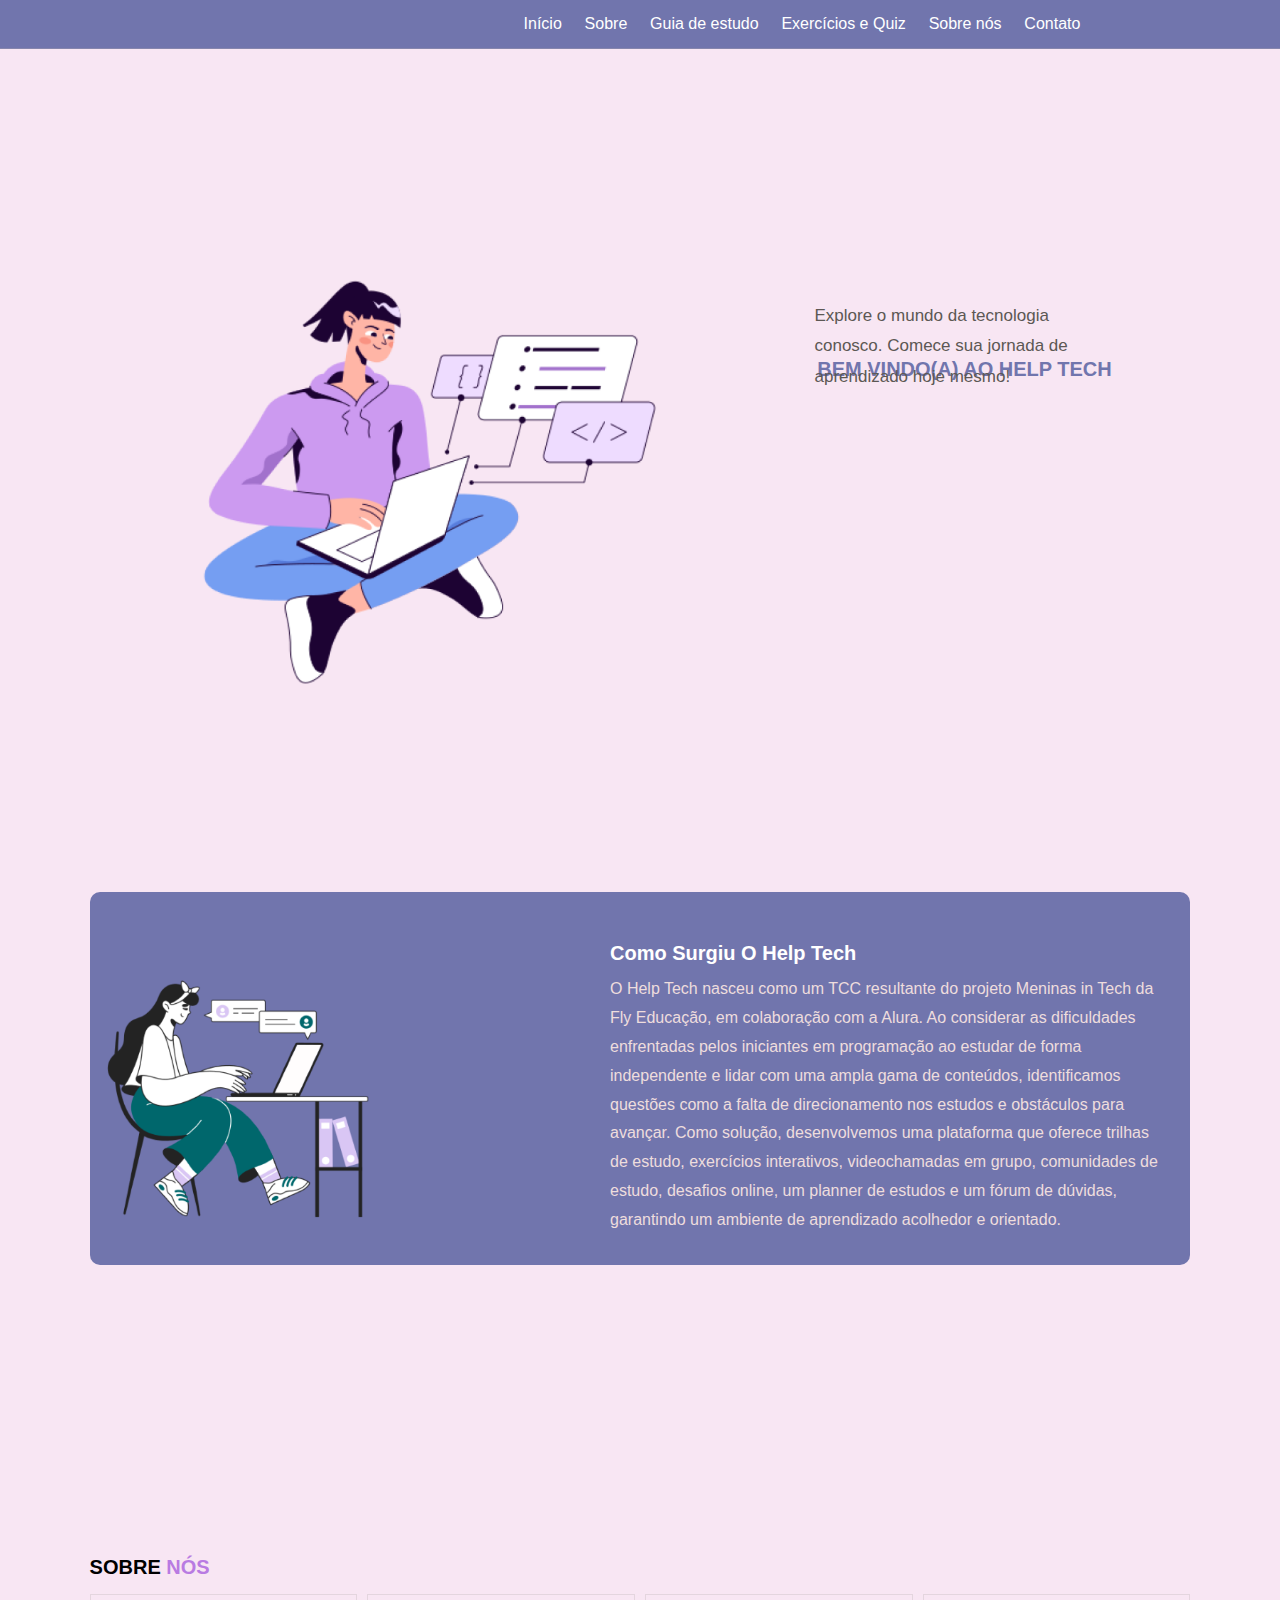
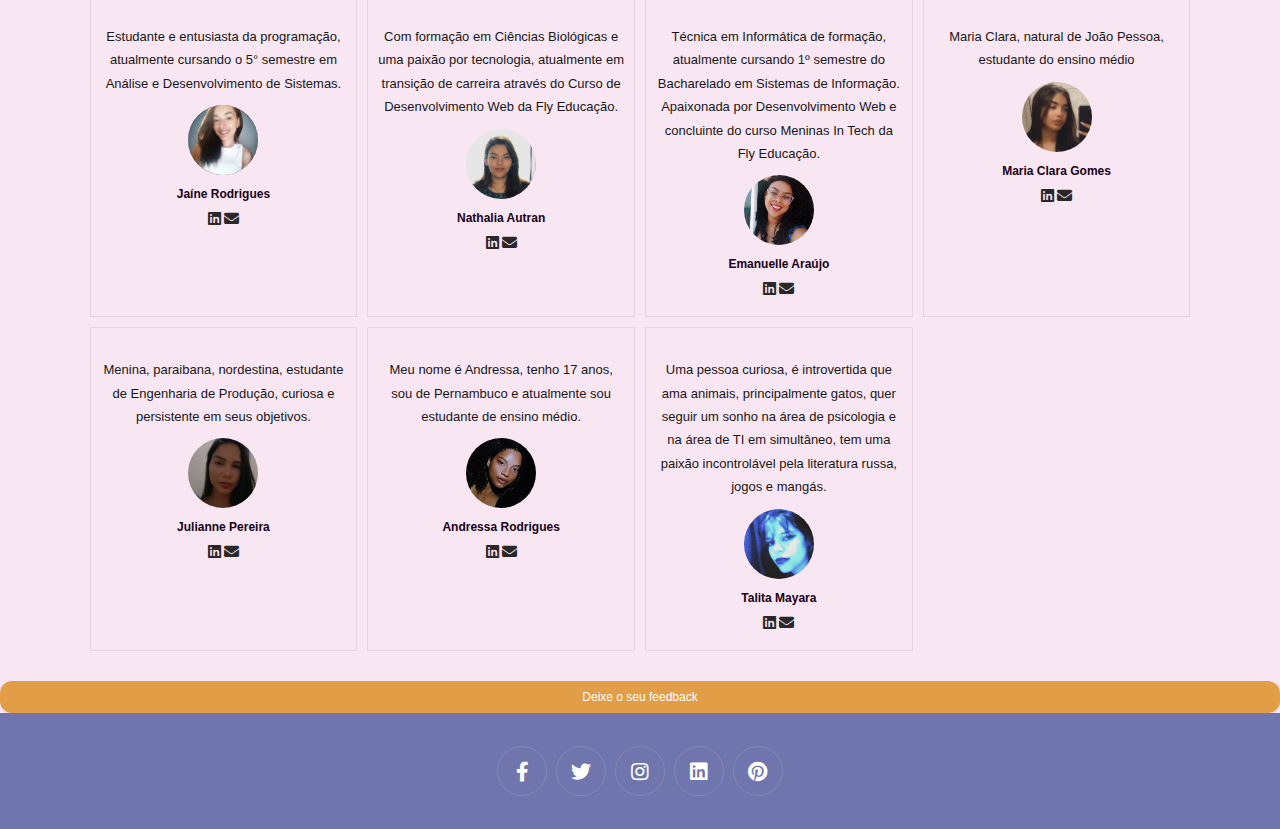
<file: index.html>
<!DOCTYPE html>
<html lang="pt-br">
    <head>
        <meta charset="UTF-8" />
        <meta http-equiv="X-UA-Compatible" content="IE=edge" />
        <meta name="viewport" content="width=device-width, initial-scale=1.0" />
        <title>HelpTech</title>
        <link rel="shortcut icon" href="assets/logo.png" type="image/x-icon">
        <link rel="stylesheet" href="https://cdnjs.cloudflare.com/ajax/libs/font-awesome/5.15.4/css/all.min.css" />
        <link rel="stylesheet" href="./css/style.css" />
    </head>

    <body>
        <header class="header">
            <!-- <a href="#" class="logo">
                <img src="assets/logo.png" alt="">
            </a> -->
            <nav class="navbar">
                <a href="#home">Início</a>
                <a href="#about">Sobre</a>
                <a href="#plano-estudo">Guia de estudo</a>
                <a href="views/pagina-quiz.html">Exercícios e Quiz</a>
                <a href="#review">Sobre nós</a>
                <a href="#footer">Contato</a>
            </nav>
            <div class="icons">
                <div class="fas fa-bars" id="menu-btn"></div>
            </div>
        </header>

        <main>
            <section class="home" id="home">
                <figure>
                    <img src="assets/Programming.png" alt="”Imagem”" />
                </figure>
                <div class="content">
                    <h1>BEM VINDO(A) AO HELP TECH</h1>
                    <p>Explore o mundo da tecnologia conosco. Comece sua jornada de aprendizado hoje mesmo!</p>
                    <!-- <a href="#plano-estudo" class="btn">Vamos começar!</a> -->
                </div>
            </section>

            <section class="about" id="about">
                <div class="row">
                    <div class="image">
                        <img src="./assets/Woman chatting online.png" alt="Ilustração de uma garota programando" />
                    </div>
                    <div class="content">
                        <h2>Como surgiu o Help Tech</h2>
                        <p>
                            O Help Tech nasceu como um TCC resultante do projeto Meninas in Tech da Fly Educação, em colaboração com a Alura. Ao considerar as dificuldades enfrentadas pelos iniciantes
                            em programação ao estudar de forma independente e lidar com uma ampla gama de conteúdos, identificamos questões como a falta de direcionamento nos estudos e obstáculos para
                            avançar. Como solução, desenvolvemos uma plataforma que oferece trilhas de estudo, exercícios interativos, videochamadas em grupo, comunidades de estudo, desafios online,
                            um planner de estudos e um fórum de dúvidas, garantindo um ambiente de aprendizado acolhedor e orientado.
                        </p>
                    </div>
                </div>
            </section>
        </main>

        <aside>
            <div class="button-container" id="plano-estudo">
                <button class="button-tec" onclick="mostrarCards('plano-estudo-logica')">
                    <h3 class="heading"><span>Lógica de programação</span></h3>
                    <p>Trilha de estudo para logica de programação</p>
                </button>
                <button class="button-tec" onclick="mostrarCards('plano-estudo-front')">
                    <h3 class="heading"><span>Front End</span></h3>
                    <p>Trilha para tecnologias Front-End</p>
                </button>
                <button class="button-tec" onclick="mostrarCards('plano-estudo-back')">
                    <h3 class="heading"><span>Back End</span></h3>
                    <p>Trilha de estudo para Back End</p>
                </button>
            </div>

            <!-- START: card de logica de programaçaõ -->
            <section class="plano-estudo" id="plano-estudo-logica">
                <div class="box-container">
                    <div class="box">
                        <img src="assets/logica.png" alt="" />
                        <a href="#" class="btn">Ver plano de estudo</a>
                    </div>
                    <div class="box">
                        <img src="assets/algoritmo.png" alt="" />
                        <a href="#" class="btn">Ver plano de estudo</a>
                    </div>

                    <div class="box">
                        <img src="assets/estrutura de dados.png" alt="" />
                        <a href="#" class="btn">Ver plano de estudo</a>
                    </div>
                    <div class="box">
                        <img src="assets/if-else.png" alt="" />
                        <a href="#" class="btn">Ver plano de estudo</a>
                    </div>
                    <div class="box">
                        <img src="assets/while.png" alt="" />
                        <a href="#" class="btn">Ver plano de estudo</a>
                    </div>
                    <div class="box">
                        <img src="assets/frameworks.png" alt="" />
                        <a href="#" class="btn">Ver plano de estudo</a>
                    </div>
                </div>
            </section>
            <!-- END: card de logica de programaçaõ -->

            <!-- START: card de FRONT-END -->
            <section class="plano-estudo" id="plano-estudo-front">
                <div class="box-container">
                    <div class="box">
                        <img src="assets/html.png" alt="" />
                        <a href="views/roadmap-html.html" class="btn">Ver plano de estudo</a>
                    </div>
                    <div class="box">
                        <img src="assets/css.png" alt="" />
                        <a href="#" class="btn">Ver plano de estudo</a>
                    </div>

                    <div class="box">
                        <img src="assets/javascript.png" alt="" />
                        <a href="#" class="btn">Ver plano de estudo</a>
                    </div>
                    <div class="box">
                        <img src="assets/git & github.png" alt="" />
                        <a href="#" class="btn">Ver plano de estudo</a>
                    </div>
                    <div class="box">
                        <img src="assets/node.png" alt="" />
                        <a href="#" class="btn">Ver plano de estudo</a>
                    </div>
                    <div class="box">
                        <img src="assets/frameworks.png" alt="" />
                        <a href="#" class="btn">Ver plano de estudo</a>
                    </div>
                </div>
            </section>
             <!-- END: card de FRONT-END -->

              <!-- START: card de back-END -->
            <section class="plano-estudo" id="plano-estudo-back">
                <div class="box-container">
                    <div class="box">
                        <img src="assets/java.webp" alt="" />
                        <a href="#" class="btn">Ver plano de estudo</a>
                    </div>
                    <div class="box">
                        <img src="assets/s.png" alt="" />
                        <a href="#" class="btn">Ver plano de estudo</a>
                    </div>

                    <div class="box">
                        <img src="assets/API.png" alt="" />
                        <a href="#" class="btn">Ver plano de estudo</a>
                    </div>
                    <div class="box">
                        <img src="assets/git & github.png" alt="" />
                        <a href="#" class="btn">Ver plano de estudo</a>
                    </div>
                    <div class="box">
                        <img src="assets/node.png" alt="" />
                        <a href="#" class="btn">Ver plano de estudo</a>
                    </div>
                    <div class="box">
                        <img src="assets/frameworks, back.png" alt="" />
                        <a href="#" class="btn">Ver plano de estudo</a>
                    </div>
                </div>
            </section>
            <!-- END: card de back-END -->

            <section class="review" id="review">
                <h2 class="heading">Sobre <span>nós</span></h2>

                <div class="box-container">
                    <div class="box">
                        <p>Estudante e entusiasta da programação, atualmente cursando o 5° semestre em Análise e Desenvolvimento de Sistemas.</p>
                        <img src="assets/Sobre_nos/profile.jpg" class="user" alt="" />
                        <h3>Jaíne Rodrigues</h3>
                        <div class="stars">
                            <a href="https://www.linkedin.com/in/jaíne" class="fab fa-linkedin" id="cart-btn"></a>
                            <a href="jainer469@gmail.com" class="fas fa-envelope" id="cart-btn"></a>
                        </div>
                    </div>
                    <div class="box">
                        <p>Com formação em Ciências Biológicas e uma paixão por tecnologia, atualmente em transição de carreira através do Curso de Desenvolvimento Web da Fly Educação.</p>
                        <img src="./assets/Sobre_nos/profilepic.jpg" class="user" alt="" />
                        <h3>Nathalia Autran</h3>
                        <div class="stars">
                            <a href="https://www.linkedin.com/in/nathaliaautran" class="fab fa-linkedin" id="cart-btn"></a>
                            <a href="nathaliaautran@gmail.com" class="fas fa-envelope" id="cart-btn"></a>
                        </div>
                    </div>
                    <div class="box">
                        <p>
                            Técnica em Informática de formação, atualmente cursando 1º semestre do Bacharelado em Sistemas de Informação. Apaixonada por Desenvolvimento Web e concluinte do curso
                            Meninas In Tech da Fly Educação.
                        </p>
                        <img src="assets/Sobre_nos/profilepic2.jpg" class="user" alt="" />
                        <h3>Emanuelle Araújo</h3>
                        <div class="stars">
                            <a href=" https://www.linkedin.com/in/emanuelle-de-araujo-da-hora/" class="fab fa-linkedin" id="cart-btn"></a>
                            <a href="araujoemanuelle262@gmail.com" class="fas fa-envelope" id="cart-btn"></a>
                        </div>
                    </div>
                    <div class="box">
                        <p>
                            Maria Clara, natural de João Pessoa, estudante do ensino médio
                        </p>
                        <img src="assets/Sobre_nos/clara.jpg" class="user" alt="" />
                        <h3>Maria Clara Gomes</h3>
                        <div class="stars">
                            <a href="https//:www.linkedin.com/in/" class="fab fa-linkedin" id="cart-btn"></a>
                            <a href="aclarameloo456@gmail.com" class="fas fa-envelope" id="cart-btn"></a>
                        </div>
                    </div>
                    <div class="box">
                        <p>
                            Menina, paraibana, nordestina, estudante de Engenharia de Produção, curiosa e persistente em seus objetivos.
                        </p>
                        <img src="assets/Sobre_nos/julianne.jpg" class="user" alt="" />
                        <h3>Julianne Pereira</h3>
                        <div class="stars">
                            <a href="https//:www.linkedin.com/in/" class="fab fa-linkedin" id="cart-btn"></a>
                            <a href="juliannejpds@gmail.com" class="fas fa-envelope" id="cart-btn"></a>
                        </div>
                    </div>
                    <div class="box">
                        <p>
                            Meu nome é Andressa, tenho 17 anos, sou de Pernambuco e atualmente sou estudante de ensino médio.
                        </p>
                        <img src="assets/Sobre_nos/andressa.jpg" class="user" alt="" />
                        <h3>Andressa Rodrigues</h3>
                        <div class="stars">
                            <a href="https//:www.linkedin.com/in/" class="fab fa-linkedin" id="cart-btn"></a>
                            <a href="andressarodriguesferreira4@gmail.com" class="fas fa-envelope" id="cart-btn"></a>
                        </div>
                    </div>
                    <div class="box">
                        <p>
                            Uma pessoa curiosa, é introvertida que ama animais, principalmente gatos, quer seguir um sonho na área de psicologia e na área de TI em simultâneo, tem uma paixão incontrolável pela literatura russa, jogos e mangás.
                        </p>
                        <img src="assets/Sobre_nos/talita.jpg" class="user" alt="" />
                        <h3>Talita Mayara</h3>
                        <div class="stars">
                            <a href="https//:www.linkedin.com/in/" class="fab fa-linkedin" id="cart-btn"></a>
                            <a href=" dear.19.27.06@gmail.com " class="fas fa-envelope" id="cart-btn"></a>
                        </div>
                    </div>
                </div>
            </section>
        </aside>

        <a href="https://docs.google.com/forms/d/e/1FAIpQLSdiJAgbOHBFDtgSgG2doJe3mrZr-VvuhG_Uvu7pIBk95DBwWw/viewform?vc=0&c=0&w=1&flr=0" class="btn">Deixe o seu feedback</a>
        <footer id="footer">
            <section class="footer">
                <div class="share">
                    <a href="#" class="fab fa-facebook-f"></a>
                    <a href="#" class="fab fa-twitter"></a>
                    <a href="#" class="fab fa-instagram"></a>
                    <a href="#" class="fab fa-linkedin"></a>
                    <a href="#" class="fab fa-pinterest"></a>
                </div>
            </section>
        </footer>

        <script src="js/script.js"></script>
    </body>
</html>
</file>
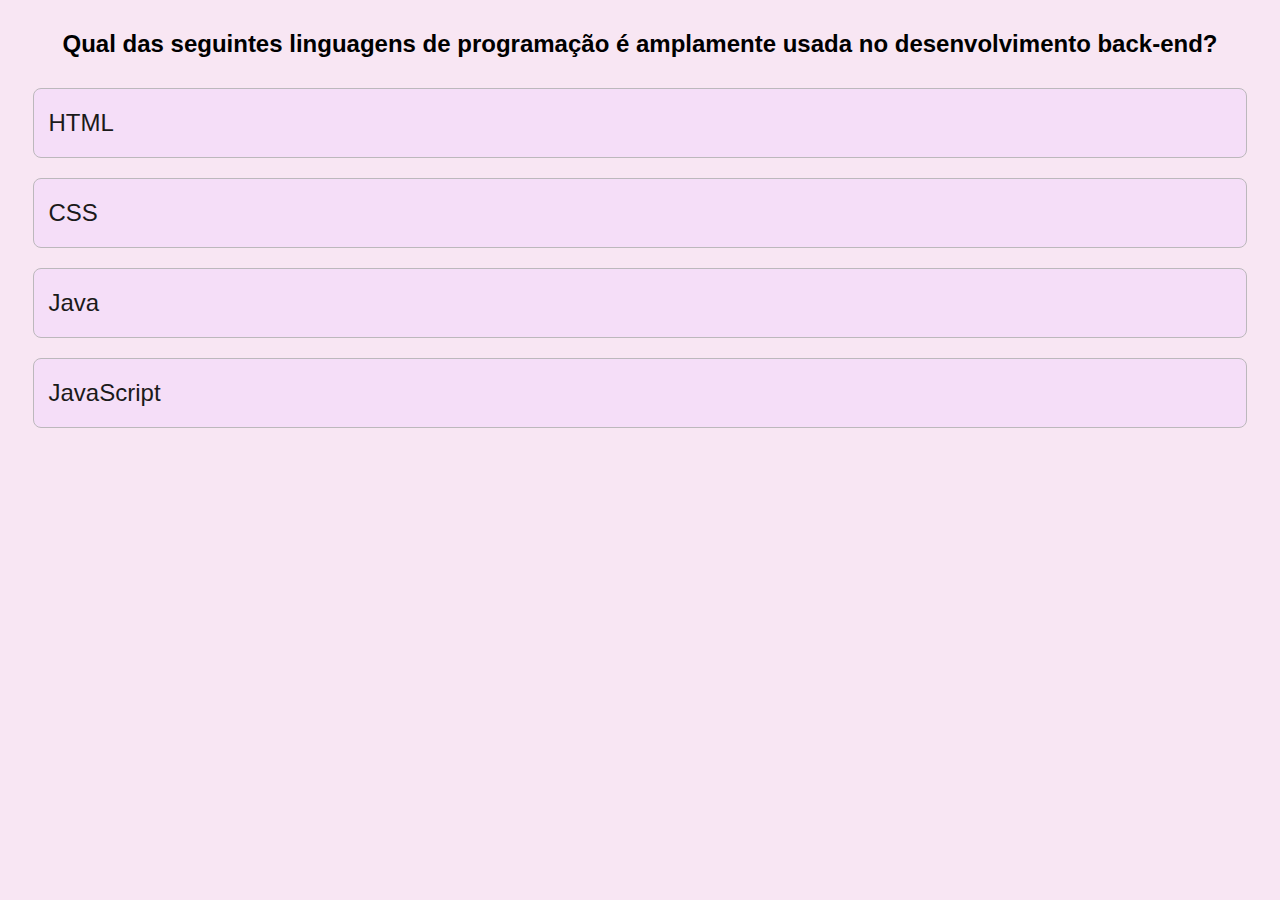
<file: views/back-end.html>
<!DOCTYPE html>
<html lang="pt-br">
<head>
    <meta charset="UTF-8">
    <meta name="viewport" content="width=device-width, initial-scale=1.0">
    <title>Quiz Back-End</title>
    <link rel="shortcut icon" href="../assets/logo.png" type="image/x-icon">
    <link rel="stylesheet" href="../css/style.css">
    <link rel="stylesheet" href="../css/quiz.css">
    <!-- <link rel="stylesheet" href="../css/style.css"> -->
</head>
<body>
    
</body>
    <!-- <img src="logo-quiz-do-futuro.png" /> -->

    <div class="pergunta-1" onclick="checarResposta(event)">
      <h1>Qual das seguintes linguagens de programação é amplamente usada no desenvolvimento back-end?</h1>

      <button>HTML</button>
      <button>CSS</button>
      <button class="opcao-certa">Java</button>
      <button>JavaScript</button>
    </div>

    <div class="pergunta-2 escondido" onclick="checarResposta(event)">
      <h1>O que é um banco de dados relacional?</h1>
      <button> Um sistema de gerenciamento de conteúdo</button>
      <button class="opcao-certa">Um tipo de banco de dados que usa tabelas para organizar dados relacionados</button>
      <button>Um sistema de armazenamento em nuvem</button>
      <button>Um servidor de e-mail</button>
    </div>

    <div class="pergunta-3 escondido" onclick="checarResposta(event)">
      <h1>Qual protocolo é comumente usado para transferir dados entre o cliente e o servidor no desenvolvimento back-end da web?</h1>
      <button class="opcao-certa">
       HTTP
      </button>
      <button>FTP</button>
      <button>SSH</button>
      <button>SMTP</button>
    </div>

    <div class="pergunta-4 escondido" onclick="checarResposta(event)">
      <h1>Qual é a principal função de um servidor web no contexto do desenvolvimento back-end?</h1>
      <button>Criar a interface do usuário</button>
      <button class="opcao-certa"> Processar as solicitações do cliente, gerar respostas dinâmicas e servir páginas da web</button>
      <button> Armazenar arquivos de estilo CSS</button>
      <button>Gerenciar o banco de dados</button>
    
    </div>

    <div class="pergunta-5 escondido" onclick="checarResposta(event)">
      <h1>O que é uma API (Interface de Programação de Aplicativos) no desenvolvimento back-end?</h1>
      <button>Um protocolo de transferência de arquivos</button>
      <button>Um banco de dados não relacional</button>
      <button class="opcao-certa">Um conjunto de endpoints e métodos que permitem que aplicativos se comuniquem com outros aplicativos ou sistemas </button>
      <button>Um modelo de design de interface de usuário</button>
    </div>

    <div class="resultado escondido">
      <h1>PARABÉNS</h1>
      <h1>VOCÊ ACERTOU <span class="acertos"></span> DE 5 PERGUNTAS</h1>
      <button class="final" onclick="voltarParaOFuturo()">
        Voltar para o começo
    </div>
    <script src="../js/quiz.js"></script>
  </body>
</html>
</file>
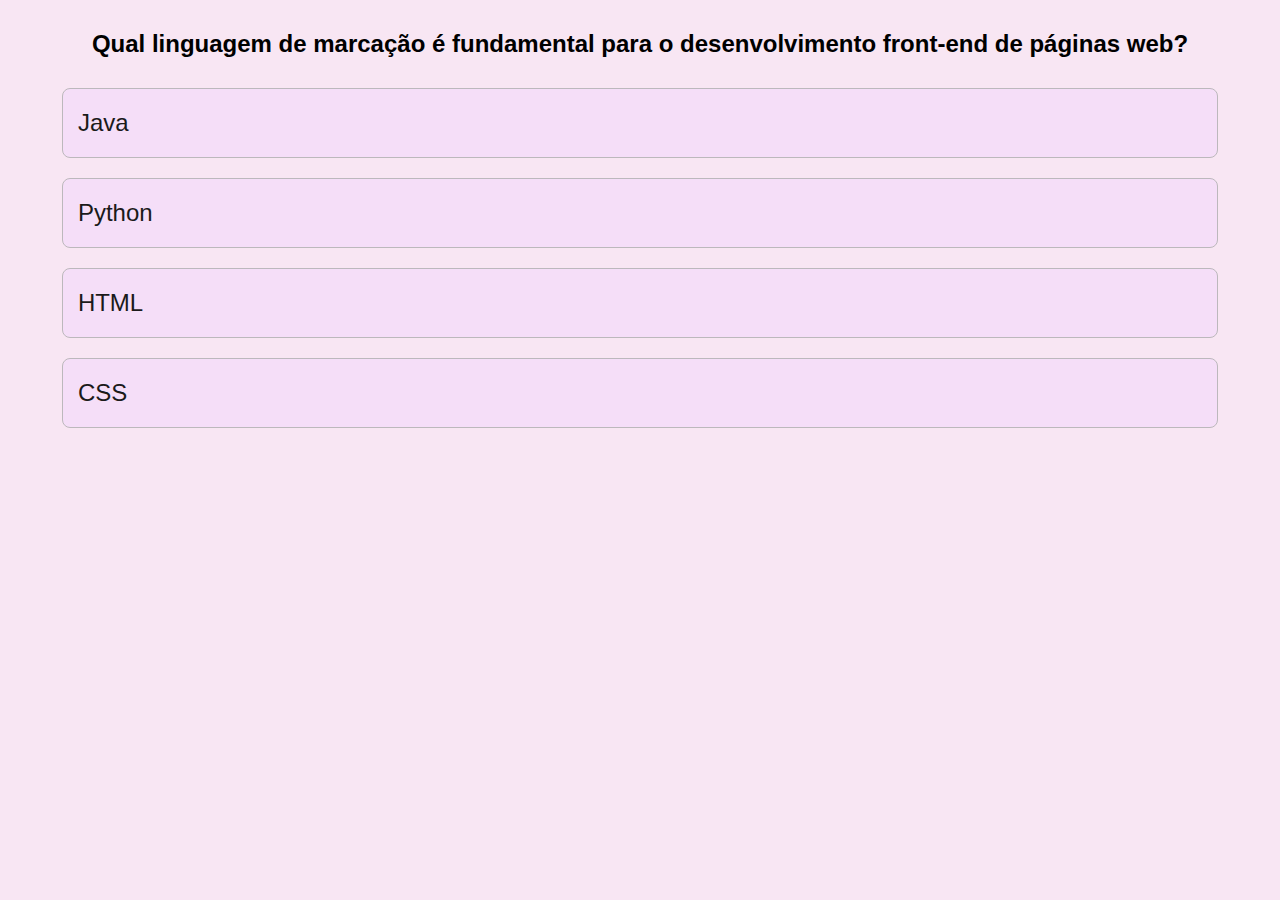
<file: views/front-end.html>
<!DOCTYPE html>
<html lang="pt-br">
<head>
    <meta charset="UTF-8">
    <meta name="viewport" content="width=device-width, initial-scale=1.0">
    <title>Quiz Front-End</title>
    <link rel="shortcut icon" href="../assets/logo.png" type="image/x-icon">
    <link rel="stylesheet" href="../css/style.css">
    <link rel="stylesheet" href="../css/quiz.css">
    <!-- <link rel="stylesheet" href="../css/style.css"> -->
</head>
<body>
    
</body>
    <div class="pergunta-1" onclick="checarResposta(event)">
      <h1>Qual linguagem de marcação é fundamental para o desenvolvimento front-end de páginas web?</h1>

      <button>Java</button>
      <button>Python</button>
      <button class="opcao-certa">HTML</button>
      <button>CSS</button>
    </div>

    <div class="pergunta-2 escondido" onclick="checarResposta(event)">
      <h1>Qual linguagem de estilo é usada para a formatação e o design de elementos HTML?</h1>
      <button> JavaScript</button>
      <button class="opcao-certa">CSS</button>
      <button>Ruby</button>
      <button>SQL</button>
    </div>

    <div class="pergunta-3 escondido" onclick="checarResposta(event)">
      <h1>Qual framework JavaScript é amplamente utilizado para o desenvolvimento front-end e oferece componentes reutilizáveis?</h1>
      <button class="opcao-certa">
        React
      </button>
      <button>Angular</button>
      <button>jQuery</button>
      <button>PHP</button>
    </div>

    <div class="pergunta-4 escondido" onclick="checarResposta(event)">
      <h1>Qual técnica é usada para tornar um site responsivo, adaptando-o a diferentes tamanhos de tela?</h1>
      <button>Impressão</button>
      <button class="opcao-certa"> Media queries</button>
      <button> Rastreamento</button>
      <button>Debugging</button>
    
    </div>

    <div class="pergunta-5 escondido" onclick="checarResposta(event)">
      <h1>Qual é a principal função do JavaScript no desenvolvimento front-end?</h1>
      <button>Definir a aparência de um site</button>
      <button>Manipular a lógica do lado do servidor</button>
      <button class="opcao-certa">Controlar o comportamento e a interatividade do usuário</button>
      <button>Gerenciar o banco de dados</button>
    </div>

    <div class="resultado escondido">
      <h1>PARABÉNS</h1>
      <h1>VOCÊ ACERTOU <span class="acertos"></span> DE 5 PERGUNTAS</h1>
      <button class="final" onclick="voltarParaOFuturo()">
        Voltar para o começo
    </div>
    <script src="../js/quiz.js"></script>
  </body>
</html>
</file>
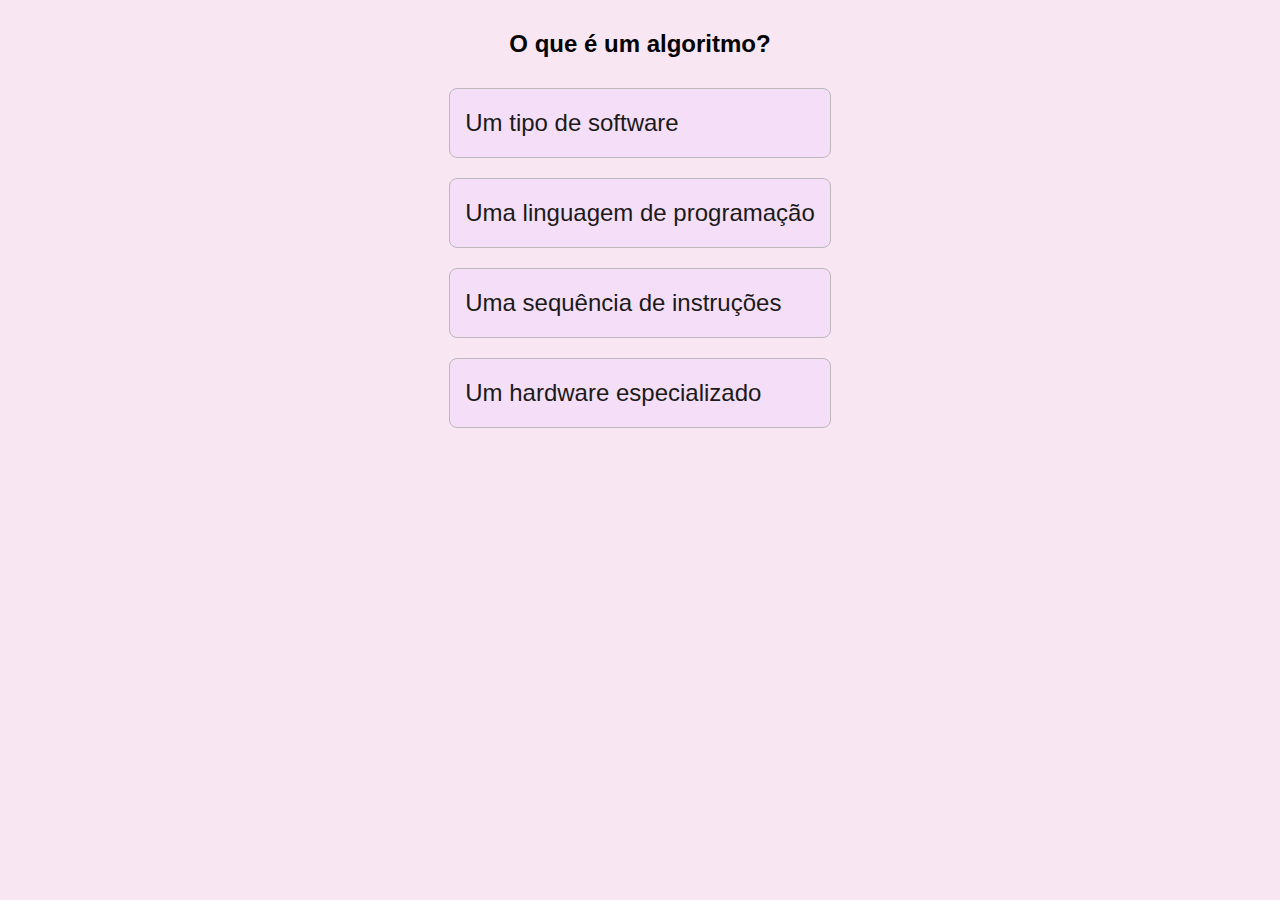
<file: views/logica.html>
<!DOCTYPE html>
<html lang="pt-br">
<head>
    <meta charset="UTF-8">
    <meta name="viewport" content="width=device-width, initial-scale=1.0">
    <title>Quiz Lógica/Algorítmo</title>
    <link rel="shortcut icon" href="../assets/logo.png" type="image/x-icon">
    <link rel="stylesheet" href="../css/style.css">
    <link rel="stylesheet" href="../css/quiz.css">
    <!-- <link rel="stylesheet" href="../css/style.css"> -->
</head>
<body>
    
</body>
    <div class="pergunta-1" onclick="checarResposta(event)">
      <h1>O que é um algoritmo?</h1>

      <button>Um tipo de software</button>
      <button>Uma linguagem de programação</button>
      <button class="opcao-certa">Uma sequência de instruções</button>
      <button>Um hardware especializado</button>
    </div>

    <div class="pergunta-2 escondido" onclick="checarResposta(event)">
      <h1>O que é um loop em programação?</h1>
      <button> Um erro de programação</button>
      <button class="opcao-certa">Uma estrutura de controle que repete um bloco de código</button>
      <button>Uma operação matemática complexa</button>
      <button>Uma variável especial</button>
    </div>

    <div class="pergunta-3 escondido" onclick="checarResposta(event)">
      <h1>O que é um array em programação?</h1>
      <button class="opcao-certa">
        Uma estrutura de dados que armazena uma coleção de elementos
      </button>
      <button>Uma variável que armazena um único valor</button>
      <button>Uma função matemática complexa</button>
      <button>Uma operação matemática</button>
    </div>

    <div class="pergunta-4 escondido" onclick="checarResposta(event)">
      <h1>O que é uma variável em programação?</h1>
      <button>Uma constante</button>
      <button class="opcao-certa"> Um tipo de dado</button>
      <button> Indefinido</button>
      <button>Um valor fixo</button>
    <button>Um nome associado a um valor armazenado na memória</button>
    </div>

    <div class="pergunta-5 escondido" onclick="checarResposta(event)">
      <h1>Qual das opções a seguir é uma estrutura de controle de fluxo em programação?</h1>
      <button>Tabela</button>
      <button>Array</button>
      <button class="opcao-certa">Loop</button>
      <button>Variável</button>
    </div>

    <div class="resultado escondido">
      <h1>PARABÉNS</h1>
      <h1>VOCÊ ACERTOU <span class="acertos"></span> DE 5 PERGUNTAS</h1>
      <button class="final" onclick="voltarParaOFuturo()">
        Voltar para o começo
    </div>
    <script src="../js/quiz.js"></script>
  </body>
</html>
</file>
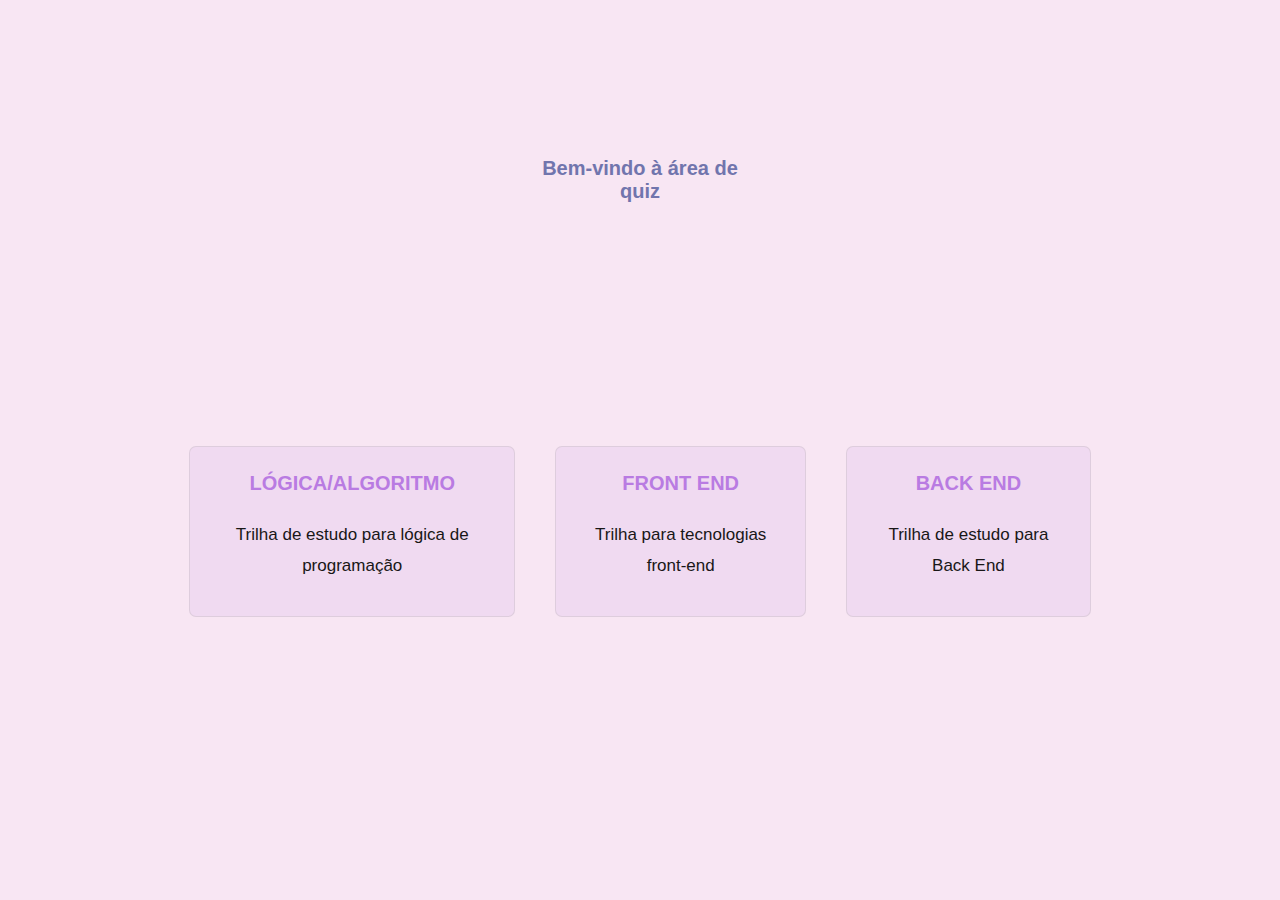
<file: views/pagina-quiz.html>
<!DOCTYPE html>
<html lang="pt-br">
    <head>
        <meta charset="UTF-8" />
        <meta http-equiv="X-UA-Compatible" content="IE=edge" />
        <meta name="viewport" content="width=device-width, initial-scale=1.0" />
        <title>HelpTech</title>
        <link rel="stylesheet" href="https://cdnjs.cloudflare.com/ajax/libs/font-awesome/5.15.4/css/all.min.css" />
        <link rel="shortcut icon" href="../assets/logo.png" type="image/x-icon">
        <link rel="stylesheet" href="../css/style.css" />
        <link rel="stylesheet" href="../css/quiz.css">
    </head>
    <body>
        <main>
            <article class="home" id="home">
                <div class="content">
                    <h1>Bem-vindo à área de quiz</h1>
                </div>
            </article>

            <aside>
                <section class="cards-container">
                    <a href="logica.html" class="card">
                        <h3 class="heading"><span>Lógica/algoritmo</span></h3>
                        <p>Trilha de estudo para lógica de programação</p>
                    </a>
                    <a href="front-end.html" class="card">
                        <h3 class="heading"><span>Front End</span></h3>
                        <p>Trilha para tecnologias front-end</p>
                    </a>
                    <a href="back-end.html" class="card">
                        <h3 class="heading"><span>Back End</span></h3>
                        <p>Trilha de estudo para Back End</p>
                    </a>
                </section>
            </aside>
        </main>


    </body>
</html>
</file>
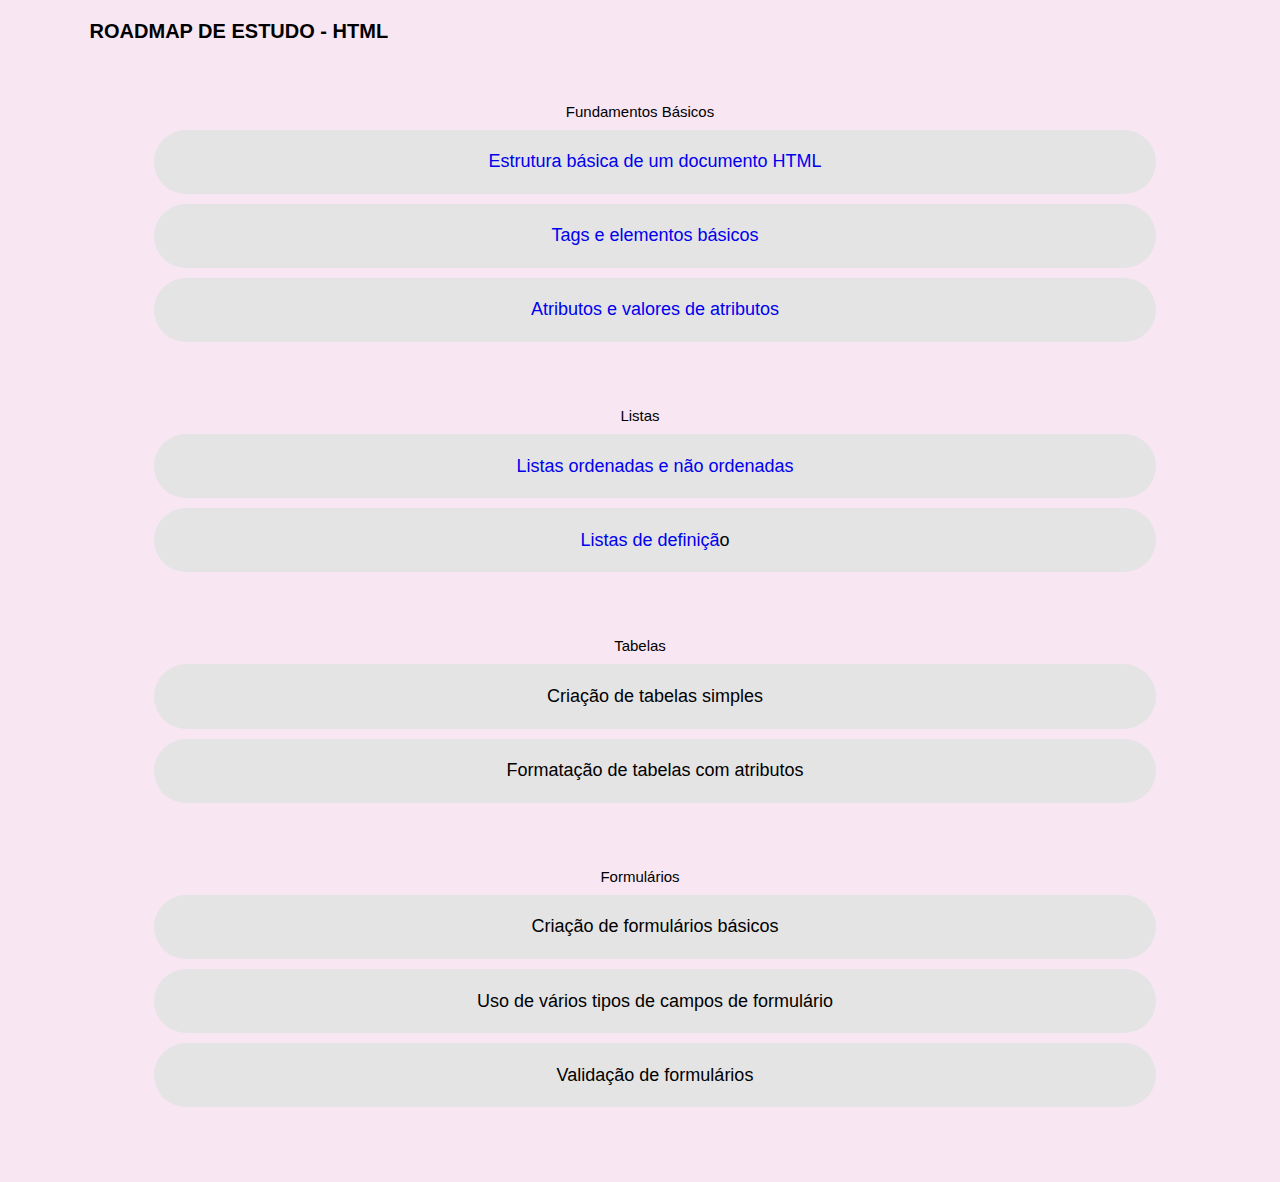
<file: views/roadmap-html.html>
<!DOCTYPE html>
<html lang="pt-br">
    <head>
        <meta charset="UTF-8" />
        <meta name="viewport" content="width=device-width, initial-scale=1.0" />
        <title>Roadmap de Estudo - HTML</title>
        <link rel="stylesheet" href="../css/style.css" />
        <link rel="shortcut icon" href="../assets/logo.png" type="image/x-icon" />
        <style>
            .topic {
                list-style-type: none;
                padding: 1.2em;
                text-align: center;
            }

            li {
                list-style-type: none;
                padding: 0;
                margin: 10px 0;
                font-size: 1.5em;
                padding: 1.5em;
                font-weight: 1rem;
            }

            .subtopic {
                background: #e4e4e4;
                padding: 1.2em;
                border-radius: 2em;
                margin-left: 30px;
                font-size: 1.2em;
                display: flex;
                justify-content: center;
            }

            .subtopic:hover {
                background-color: aliceblue;
            }
        </style>
    </head>
    <body>
        <section>
            <h1 class="heading">Roadmap de Estudo - HTML</h1>
            <ul class="topic">
                <li>
                    Fundamentos Básicos
                    <ul>
                        <li class="subtopic"><a href="https://www.alura.com.br/artigos/o-que-e-html-suas-tags-parte-1-estrutura-basica">Estrutura básica de um documento HTML</a></li>
                        <li class="subtopic"><a href="https://www.alura.com.br/artigos/o-que-e-html-suas-tags-parte-1-estrutura-basica">Tags e elementos básicos</a></li>
                        <li class="subtopic"><a href="https://developer.mozilla.org/pt-BR/docs/Web/HTML/Attributes">Atributos e valores de atributos</a></li>
                    </ul>
                </li>
                <li>
                    Listas
                    <ul>
                        <li class="subtopic"><a href="https://www.alura.com.br/apostila-html-css-javascript/06CA-usando-links-e-listas"> Listas ordenadas e não ordenadas</a></li>
                        <li class="subtopic">
                            <a href="https://pt.stackoverflow.com/questions/335064/o-que-%C3%A9-uma-lista-de-defini%C3%A7%C3%A3o-e-como-essas-tags-s%C3%A3o-usadas-dl-dt-e-dd">Listas de definiçã</a>o
                        </li>
                    </ul>
                </li>
                <li>
                    Tabelas
                    <ul>
                        <li class="subtopic">Criação de tabelas simples</li>
                        <li class="subtopic">Formatação de tabelas com atributos</li>
                    </ul>
                </li>
                <li>
                    Formulários
                    <ul>
                        <li class="subtopic">Criação de formulários básicos</li>
                        <li class="subtopic">Uso de vários tipos de campos de formulário</li>
                        <li class="subtopic">Validação de formulários</li>
                    </ul>
                </li>
            </ul>
        </section>
    </body>
</html>
</file>
<file: css/style.css>
@import url("https://fonts.googleapis.com/css2?family=Roboto:wght@100;300;400;500;700&display=swap");
:root {
    --main-color: #f5ddefbd;
    --black: #13131a;
    --bg: #7175ad;
    --border: 0.1rem solid rgba(182, 176, 176, 0.3);
}
* {
    font-family: Arial, sans-serif;
    margin: 0;
    padding: 0;
    box-sizing: border-box;
    outline: none;
    border: none;
    text-decoration: none;
    text-transform: none;
    transition: 0.2s linear;
}

html {
    font-size: 62.5%;
    overflow-x: hidden;
    scroll-padding-top: 9rem;
    scroll-behavior: smooth;
}

html::-webkit-scrollbar {
    width: 0.8rem;
}

html::-webkit-scrollbar-track {
    background: transparent;
}

html::-webkit-scrollbar-thumb {
    background: #fff;
    border-radius: 5rem;
}

body {
    background: var(--main-color);
}

section {
    padding: 2rem 7%;
}

article {
    padding: 2rem 7% 8em;
}

.heading {
    text-transform: uppercase;
    padding-bottom: 1.5rem;
    font-size: 2rem;
}

.heading span {
    color: #b97be2;
    text-transform: uppercase;
}

.btn {
    margin-top: 1rem;
    display: inline-block;
    padding: 0.9rem 3rem;
    font-size: 1.2rem;
    color: #ffffff;
    background: #e29d47;
    cursor: pointer;
    border-radius: 1.2rem;
    display: flex;
    justify-content: center;
}

.btn:hover {
    letter-spacing: 0.2rem;
}
.header {
    background: var(--bg);
    display: flex;
    align-items: center;
    justify-content: space-between;
    padding: 1.5rem 7%;
    border-bottom: var(--border);
    position: fixed;
    top: 0;
    left: 0;
    right: 0;
    z-index: 1000;
}

.header .logo img {
    height: 3rem;
    border-radius: 5em;
}

.header {
    display: flex;
    flex-direction: row;
    align-items: flex-end;
    justify-content: flex-end;
    gap: 10rem;
}

.header .navbar a {
    margin: 0 1rem;
    font-size: 1.6rem;
    color: #fff;
}

.header .navbar a:hover {
    color: var(--main-color);
    border-bottom: 0.1rem solid var(--main-color);
    padding-bottom: 0.5rem;
}

.header .icons div {
    color: #fff;
    cursor: pointer;
    font-size: 2.5rem;
    margin-left: 2rem;
}

.header .icons div:hover {
    color: var(--main-color);
}

#menu-btn {
    display: none;
}

#plano-estudo-btn {
    display: none;
}

.home {
    display: flex;
    align-items: center;
    justify-content: center;
    padding: 15rem;
}

.home .content {
    max-width: 30em;
}

.home .content p {
    font-size: 1.7rem;
    font-weight: lighter;
    line-height: 1.8;
    padding: 1rem 0;
    color: #5c5854;
    transform: translateY(-90%);
    animation: falling 1.5s cubic-bezier(0.25, 0.46, 0.45, 0.94) both;
}

.home .content h1 {
    font-size: 2em;
    text-align: center;
    position: relative;
    top: 50%;
    color: var(--bg);
    transform: translateY(-50%);
    animation: falling 1.5s cubic-bezier(0.25, 0.46, 0.45, 0.94) both;
}

.home .content h3 {
    margin-top: 25rem;
    font-size: 1.7rem;
    text-transform: uppercase;
}

.home img {
    margin-top: 8em;
    width: 80%;
    background-position: -200px 0; /* Comece fora da tela à esquerda */
    animation: slideIn 1.5s ease-in-out forwards;
}

.about .row {
    display: flex;
    align-items: center;
    background: var(--bg);
    flex-wrap: wrap;
    border-radius: 1rem;
    padding-top: 3rem;
}

.about .row .image {
    flex: 1 1 15rem;
}

.about .row .image img {
    width: 60%;
}
.about .row .content {
    flex: 1 1 25rem;
    padding: 2rem;
}

.about .row .content h2 {
    font-size: 2rem;
    color: #fff;
    text-transform: capitalize;
}

.about .row .content p {
    font-size: 1.6rem;
    color: #eedddd;
    padding: 1rem 0;
    line-height: 1.8;
}

.button-tec {
    display: grid;
    grid-template-columns: repeat(auto-fit, minmax(30rem, 1fr));
    gap: 1.5rem;
    border: 1px solid #b97be2;
    border-radius: 8px;
    background-color: #f8ebda;
    padding: 1rem 0;
    background-position: -200px 0; /* Comece fora da tela à esquerda */
    opacity: 0; /* Defina a opacidade para 0 */
    transition: opacity 1s ease; /* Adicione uma transição de opacidade */
}

.animate-button-tec {
    opacity: 1;
    animation: slideIn 1s ease-in-out forwards;
}

.button-tec h3 {
    color: #e9dddd;
    color: var(--black);
    font-size: 1.7rem;
    padding: 1rem 0;
}

.button-tec p {
    font-size: 1.2rem;
    line-height: 1.2;
    color: #534c4c;
    padding: 1rem 0;
}

.button-tec:hover {
    background: #fff;
}

.button-container {
    display: flex;
    justify-content: space-around;
    margin-bottom: 20px;
    padding: 30px;
}

.plano-estudo {
    display: none;
    grid-template-columns: repeat(auto-fit, minmax(10rem, 1fr));
}
.show {
    display: block;
}

.plano-estudo .box-container {
    display: grid;
    grid-template-columns: repeat(auto-fit, minmax(30rem, 1fr));
    gap: 1.5rem;
}

.plano-estudo .box-container .box {
    padding: 5rem;
    text-align: center;
    background-color: rgb(240, 218, 241);
    border: var(--border);
}

.plano-estudo .box-container .box img {
    height: 8rem;
}

.plano-estudo .box-container .box:hover {
    background: #fff;
}

.plano-estudo .box-container .box:hover > * {
    color: var(--black);
}
.review .heading {
    padding-top: 6rem;
}

.review .box-container {
    display: grid;
    grid-template-columns: repeat(auto-fit, minmax(25rem, 1fr));
    gap: 1rem;
}

.review .box-container .box {
    border: var(--border);
    text-align: center;
    padding: 2rem 1rem;
}

.review .box-container .box p {
    font-size: 1.3rem;
    line-height: 1.8;
    color: #191717;
    padding: 1rem 0;
}

.review .box-container .box .user {
    height: 7rem;
    width: 7rem;
    border-radius: 50%;
    object-fit: cover;
}

.review .box-container .box h3 {
    padding: 1rem 0;
    font-size: 1.2rem;
    color: #170117;
}

.review .box-container .box .stars i {
    font-size: 1.5rem;
    color: var(--main-color);
}

#cart-btn {
    font-size: 1.5rem;
    color: #292727;
}

.footer {
    background: var(--bg);
    text-align: center;
    padding: 3rem;
    width: 100%;
}

.footer .share a {
    height: 5rem;
    width: 5rem;
    line-height: 5rem;
    font-size: 2rem;
    color: #fff;
    border: var(--border);
    margin: 0.3rem;
    border-radius: 50%;
    text-decoration: none;
}

.footer .share a:hover {
    background-color: var(--main-color);
}

/* media queries  */
@media (max-width: 991px) {
    html {
        font-size: 55%;
    }

    .header {
        padding: 1.5rem 2rem;
    }

    section {
        padding: 2rem;
    }
}

@media (max-width: 768px) {
    #menu-btn {
        display: inline-block;
    }

    .header .navbar {
        position: absolute;
        top: 100%;
        right: -100%;
        background: #fff;
        width: 30rem;
        height: calc(100vh - 9.5rem);
    }

    .header .navbar.active {
        right: 0;
    }

    .header .navbar a {
        color: var(--black);
        display: block;
        margin: 1.5rem;
        padding: 0.5rem;
        font-size: 2rem;
    }
    .home {
        background-position: left;
        justify-content: center;
        text-align: center;
    }

    .home .content h {
        font-size: 4.5rem;
    }

    .home .content p {
        font-size: 1.5rem;
    }
}

@media (max-width: 450px) {
    html {
        font-size: 50%;
    }
}

@keyframes falling {
    0% {
        transform: translateY(-100px);
        opacity: 0;
    }
    100% {
        transform: translateY(0);
        opacity: 1;
    }
}
@keyframes slideIn {
    0% {
        transform: translateX(-100%);
    }
    100% {
        transform: translateX(0);
    }
}
</file>
<file: css/quiz.css>
.header {
    background-image: url("caminho-para-sua-imagem.jpg");
    background-size: cover;
    background-position: center;
    background-repeat: no-repeat;
    padding: 20px;
    color: white; /* Define a cor do texto para branco ou outra cor que se destaque no plano de fundo */
}

.cards-container {
    display: flex;
    grid-template-columns: repeat(auto-fit, minmax(10rem, 1fr));
}

.cards-container .card {
    gap: 1.5rem;
    padding: 2.5rem;
    margin: 2rem;
    text-align: center;
    background-color: rgb(240, 218, 241);
    border: var(--border);
    border-radius: 7px;
}

.cards-container .card:hover {
    background: #fff;
}

.cards-container .card:hover > * {
    color: var(--black);
}

.cards-container .card p {
    font-size: 1.7rem;
    line-height: 1.8;
    color: #191717;
    padding: 1rem 0;
}
body {
    font-family: sans-serif;
    display: flex;
    flex-direction: column;
    text-align: center;
    align-items: center;
    height: 100vh;
  }

img {
    margin-bottom: 80px;
}

h1 {
    font-size: 24px;
    margin: 30px;
}

.final {
    font-weight: bold;
    text-align: center;
    background: linear-gradient(0deg, #f1b69c 75%, #e7b6b7f8 100%);

}

button {
    width: 100%;
    display: flex;
    margin-bottom: 20px;
    font-size: 24px;
    background: #f5def8;
    color: rgb(27, 26, 26);
    border: 1px solid #bcb8bc;
    border-radius: 8px;
    padding: 20px 15px;
    cursor: pointer;
}

button:hover {
    animation: pulsate 1s ease-in-out;
    background: linear-gradient(0deg, #f4d7cb 75%, #eed9daf8 100%);

}

@keyframes pulsate {
    0% {
        box-shadow: 0 0 25px #ffca28, 0 0 50px #d85116;
    }
}

p {
    font-size: 24px;
}

.escondido {
    display: none;
}
</file>
